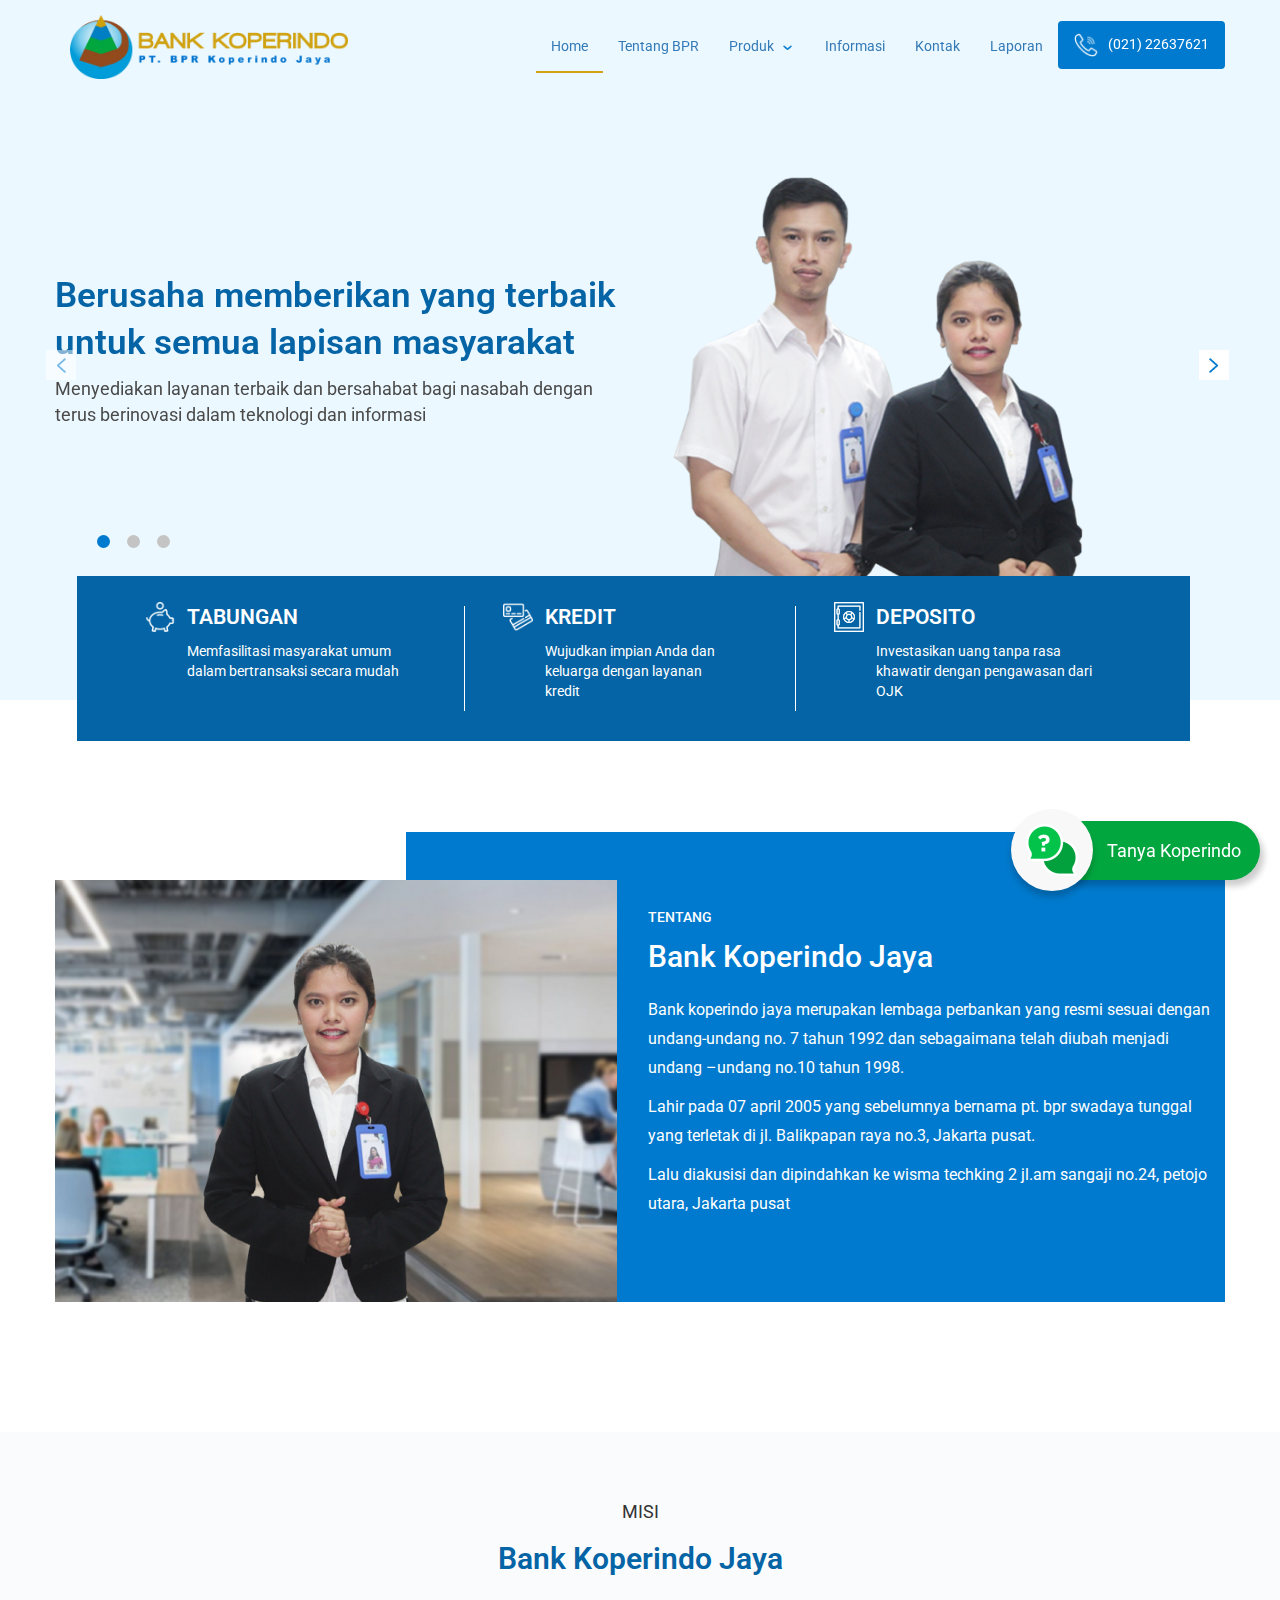
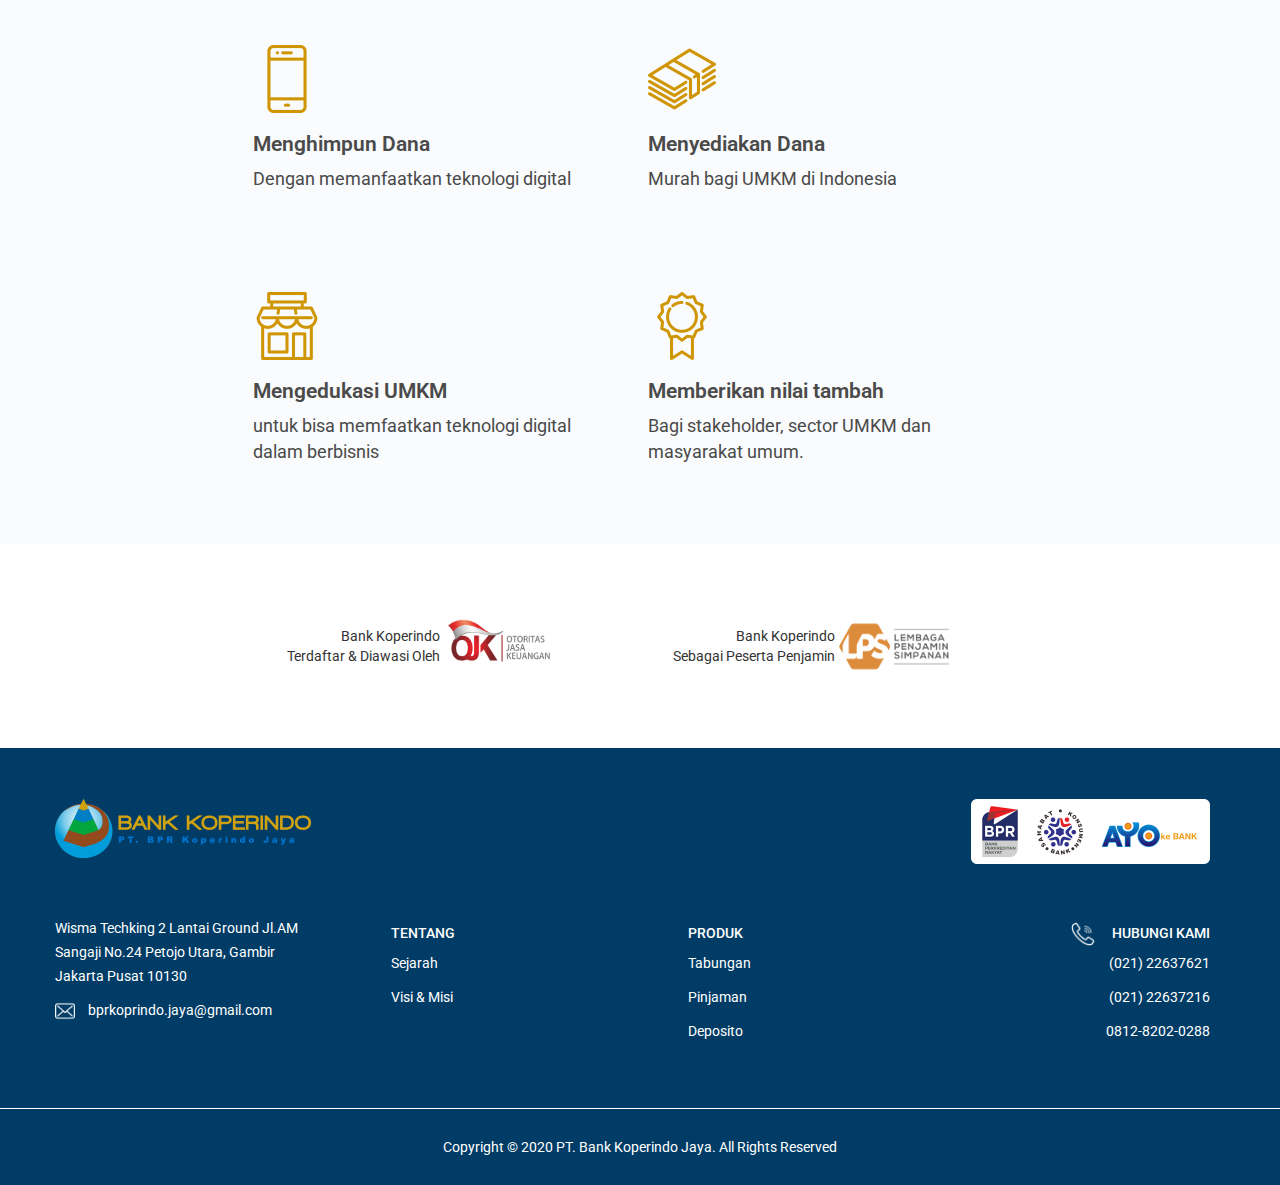
<file: index.html>
<!doctype html>
<html lang="en">
  <head>
    <meta charset="utf-8">
    <meta http-equiv="X-UA-Compatible" content="IE=edge">
    <meta name="viewport" content="width=device-width, initial-scale=1">
    <!-- The above 3 meta tags *must* come first in the head; any other head content must come *after* these tags -->
    <title>Bank Koperindo</title>

    <!-- Bootstrap -->
		<link rel="stylesheet" href="assets/css/bootstrap.min.css">
		<link rel="stylesheet" href="assets/css/bootstrap-responsive.min.css">
		<link rel="stylesheet" href="assets/css/style.css">
    <link rel="stylesheet" href="assets/css/style-responsive.css">
    
    <!-- Fonts -->
    <link href="https://fonts.googleapis.com/css2?family=Roboto:ital,wght@0,100;0,400;0,500;1,700&display=swap" rel="stylesheet">

    <!-- HTML5 shim and Respond.js for IE8 support of HTML5 elements and media queries -->
    <!-- WARNING: Respond.js doesn't work if you view the page via file:// -->
    <!--[if lt IE 9]>
      <script src="https://oss.maxcdn.com/html5shiv/3.7.3/html5shiv.min.js"></script>
      <script src="https://oss.maxcdn.com/respond/1.4.2/respond.min.js"></script>
    <![endif]-->
  </head>
  <body>
    <!-- Header Menu-->
    <nav class="navbar navbar-transparent navbar-fixed-top">
      <div class="container">
        <!-- Brand and toggle get grouped for better mobile display -->
        <div class="navbar-header">
          <button type="button" class="navbar-toggle collapsed" data-toggle="collapse" data-target="#bs-example-navbar-collapse-1" aria-expanded="false">
            <span class="sr-only">Toggle navigation</span>
            <span class="icon-bar"></span>
            <span class="icon-bar"></span>
            <span class="icon-bar"></span>
          </button>
          <a class="navbar-brand" href="#"><img src="assets/img/homepage/LogoBPRHeader.png" class="img-responsive"/></a>
        </div>
    
        <!-- Collect the nav links, forms, and other content for toggling -->
        <div class="collapse navbar-collapse" id="bs-example-navbar-collapse-1">
          <ul class="nav navbar-nav navbar-right">
            <li class="active"><a href="index.html">Home <span class="sr-only">(current)</span></a></li>
            <li><a href="about.html">Tentang BPR</a></li>
            <li class="dropdown">
              <a href="product.html" class="dropdown-toggle" data-toggle="dropdown" role="button" aria-haspopup="true" aria-expanded="false">Produk <span class="bpr-icon icon-chevron-down"></span></a>
              <ul class="dropdown-menu">
                <li><a href="tabungan.html">Tabungan</a></li>
                <li><a href="deposito.html">Deposito</a></li>
                <li><a href="credit.html">Kredit</a></li>
              </ul>
            </li>
            <li><a href="information.html">Informasi</a></li>
            <li><a href="contact.html">Kontak</a></li>
            <li><a href="report.html">Laporan</a></li>
            <li><a href="tel:+622122637621" class="tel-button"><i class="bpr-icon ic-tel"></i>(021) 22637621</a></li>
          </ul>
        </div><!-- /.navbar-collapse -->
      </div><!-- /.container -->
    </nav>
    <!-- End Header Menu-->
    <div class="content-area">
      <div class="content-banner">
        <div id="carousel-example-generic" class="carousel slide" data-ride="carousel">
          <!-- Indicators -->
          <ol class="carousel-indicators">
            <li data-target="#carousel-example-generic" data-slide-to="0" class="active"></li>
            <li data-target="#carousel-example-generic" data-slide-to="1"></li>
            <li data-target="#carousel-example-generic" data-slide-to="2"></li>
          </ol>
        
          <!-- Wrapper for slides -->
          <div class="carousel-inner" role="listbox">
            <div class="item active">
              <div class="container">
                <div class="row row-no-gutter">
                  <div class="col-md-6">
                    <div class="text-area">
                      <div class="content-banner-text">
                        <h2>Berusaha memberikan yang terbaik  untuk semua lapisan masyarakat</h2>
                        <p>Menyediakan layanan terbaik dan bersahabat bagi nasabah dengan terus berinovasi dalam teknologi dan informasi</p>
                      </div>
                    </div>
                  </div>
                  <div class="col-md-6">
                    <img src="assets/img/homepage/peoplebanner.png" class="img-responsive"/>
                  </div>
                </div>
              </div>
            </div>
            <div class="item">
              <div class="container">
                <div class="row row-no-gutter">
                  <div class="col-md-6">
                    <div class="text-area">
                      <div class="content-banner-text">
                        <h2>Berusaha memberikan yang terbaik  untuk semua lapisan masyarakat</h2>
                        <p>Menyediakan layanan terbaik dan bersahabat bagi nasabah dengan terus berinovasi dalam teknologi dan informasi</p>
                      </div>
                    </div>
                  </div>
                  <div class="col-md-6">
                    <img src="assets/img/homepage/peoplebanner.png" class="img-responsive"/>
                  </div>
                </div>
              </div>
            </div>
            <div class="item">
              <div class="container">
                <div class="row row-no-gutter">
                  <div class="col-md-6">
                    <div class="text-area">
                      <div class="content-banner-text">
                        <h2>Berusaha memberikan yang terbaik  untuk semua lapisan masyarakat</h2>
                        <p>Menyediakan layanan terbaik dan bersahabat bagi nasabah dengan terus berinovasi dalam teknologi dan informasi</p>
                      </div>
                    </div>
                  </div>
                  <div class="col-md-6">
                    <img src="assets/img/homepage/peoplebanner.png" class="img-responsive"/>
                  </div>
                </div>
              </div>
            </div>
          </div>
        
          <!-- Controls -->
          <a class="left carousel-control" href="#carousel-example-generic" role="button" data-slide="prev">
            <span class="bpr-icon icon-chevron-left" aria-hidden="true"></span>
            <span class="sr-only">Previous</span>
          </a>
          <a class="right" href="#carousel-example-generic" role="button" data-slide="next">
            <span class="bpr-icon icon-chevron-right" aria-hidden="true"></span>
            <span class="sr-only">Next</span>
          </a>
        </div>
        <div class="content-banner-block">
          <div class="content-banner-block-blue">
            <ul class="listings-content">
              <li>
                <i class="bpr-icon icon-celeng"></i>
                <div class="content-blue">
                  <h5>TABUNGAN</h5>
                  <p>Memfasilitasi masyarakat umum dalam bertransaksi secara mudah</p>
                </div>
              </li>
              <li>
                <i class="bpr-icon icon-credit"></i>
                <div class="content-blue">
                  <h5>KREDIT</h5>
                  <p>Wujudkan impian Anda dan keluarga dengan layanan kredit</p>
                </div>
              </li>
              <li>
                <i class="bpr-icon icon-deposite"></i>
                <div class="content-blue">
                  <h5>DEPOSITO</h5>
                  <p>Investasikan uang tanpa rasa khawatir dengan pengawasan dari OJK </p>
                </div>
              </li>
            </ul>
          </div>
        </div>
      </div>
      <div class="section-about">
        <div class="container">
          <div class="bg-blue"></div>
          <div class="row">
            <div class="col-md-6 col-xs-12">
              <div class="image-about-home">
                <img src="assets/img/homepage/Tentang BPR.png" class="img-responsive"/>
              </div>
            </div>
            <div class="col-md-6 col-xs-12">
              <div class="text-about-home">
                <h5>TENTANG</h5>
                <h2>Bank Koperindo Jaya</h2>
                <p>Bank koperindo jaya merupakan lembaga perbankan yang resmi sesuai dengan undang-undang no. 7 tahun 1992 dan sebagaimana telah diubah menjadi undang –undang no.10 tahun 1998.</p> 
                <p>Lahir pada 07 april 2005 yang sebelumnya bernama pt. bpr swadaya tunggal yang terletak di jl. Balikpapan raya no.3, Jakarta pusat.</p> 
                <p>Lalu diakusisi dan dipindahkan ke wisma techking 2 jl.am sangaji no.24, petojo utara, Jakarta pusat</p>
                </p>
              </div>
            </div>
          </div>
        </div>
      </div>
      <div class="section-mission">
        <div class="container">
          <div class="section-mission-title text-center">
            <h4>MISI</h4>
            <h2>Bank Koperindo Jaya</h2>
          </div>
          <div class="mission-listing">
            <div class="row">
              <div class="col-md-offset-2 col-md-4">
                <div class="mission-listing-text">
                  <img src="assets/img/homepage/Himpun Dana.png" class="img-responsive"/>
                  <div class="mission-text">
                    <h3>Menghimpun Dana</h3> 
                    <p>Dengan memanfaatkan teknologi digital</p>
                  </div>
                </div>
              </div>
              <div class="col-md-4">
                <div class="mission-listing-text">
                  <img src="assets/img/homepage/Sedia Dana.png" class="img-responsive"/>
                  <div class="mission-text">
                    <h3>Menyediakan Dana</h3> 
                    <p>Murah bagi UMKM di Indonesia</p>
                  </div>
                </div>
              </div>
            </div>
            <div class="row">
              <div class="col-md-offset-2 col-md-4">
                <div class="mission-listing-text">
                  <img src="assets/img/homepage/Edukasi UMKM.png" class="img-responsive"/>
                  <div class="mission-text">
                    <h3>Mengedukasi UMKM</h3> 
                    <p>untuk bisa memfaatkan teknologi digital dalam berbisnis</p>
                  </div>
                </div>
              </div>
              <div class="col-md-4">
                <div class="mission-listing-text">
                  <img src="assets/img/homepage/Nilai Tambah.png" class="img-responsive"/>
                  <div class="mission-text">
                    <h3>Memberikan nilai tambah</h3> 
                    <p>Bagi stakeholder, sector UMKM dan masyarakat umum.</p>
                  </div>
                </div>
              </div>
            </div>
          </div>
        </div>
      </div>
      <div class="section-otorise">
        <div class="container">
          <div class="row">
            <div class="col-md-offset-2 col-md-4">
              <div class="row row-no-gutters">
                <div class="col-md-6 col-xs-6">
                  <p class="text-otorise text-right">Bank Koperindo<br/>
                    Terdaftar & Diawasi Oleh</p>
                </div>
                <div class="col-md-6 col-xs-6">
                  <div class="logo-otorise">
                    <img src="assets/img/homepage/logoOJK.png" class="img-responsive"/>
                  </div>
                </div>
              </div>
            </div>
            <div class="col-md-4">
              <div class="row row-no-gutters">
                <div class="col-md-6 col-xs-6">
                  <p class="text-otorise text-right">Bank Koperindo<br/>
                    Sebagai Peserta Penjamin</p>
                </div>
                <div class="col-md-6 col-xs-6">
                  <div class="logo-otorise">
                    <img src="assets/img/homepage/logoLPS.png" class="img-responsive"/>
                  </div>
                </div>
              </div>
            </div>
          </div>
        </div>
      </div>
    </div>
    <!-- Footer Area -->
    <footer class="footer-area">
      <div class="container">
        <div class="footer-area-top">
          <div class="row">
            <div class="col-md-6 col-xs-6">
              <div class="logo-comp">
                <img src="assets/img/homepage/LogoBPRFooter.png" class="img-responsive"/>
              </div>
            </div>
            <div class="col-md-6 col-xs-6">
              <div class="logo-sponsor">
                <img src="assets/img/homepage/LogoFooter.png" class="img-responsive float-right"/>
              </div>
            </div>
          </div>
        </div>
        <div class="footer-widget">
          <div class="row">
            <div class="col-md-3">
              <ul class="address-widget">
                <li> <p>Wisma Techking 2 Lantai Ground
                  Jl.AM Sangaji No.24 Petojo Utara, Gambir
                  Jakarta Pusat 10130</p></li>
                <li><a href="mailto:bprkoprindo.jaya@gmail.com"><i class="bpr-icon ic-mail"></i> bprkoprindo.jaya@gmail.com</a></li>
              </ul>
            </div>
            <div class="col-md-3 col-xs-6">
              <ul class="about-widget">
                <li><h6>TENTANG</h6></li>
                <li><a href="history.html">Sejarah</a></li>
                <li><a href="vision.html">Visi & Misi</a></li>
              </ul>
            </div>
            <div class="col-md-3 col-xs-6">
              <ul class="product-widget">
                <li><h6>PRODUK</h6></li>
                <li><a href="#">Tabungan</a></li>
                <li><a href="#">Pinjaman</a></li>
                <li><a href="#">Deposito</a></li>
              </ul>
            </div>
            <div class="col-md-3">
              <ul class="contact-widget">
                <li><i class="bpr-icon ic-phone"></i><h6>HUBUNGI KAMI</h6></li>
                <li><a href="tel:+622122637621">(021) 22637621</a></li>
                <li><a href="tel:+622122637216">(021) 22637216</a></li>
                <li><a href="tel:+6281282020288">0812-8202-0288</a></li>
              </ul>
            </div>
          </div>
        </div>
      </div>
      <div class="copyright text-center">
        <p>Copyright © 2020 PT. Bank Koperindo Jaya. All Rights Reserved</p>
      </div>
    </footer>
    <!-- End Footer Area -->

    <!-- Floating Widget -->
    <div class="floating-widget">
      <a href="#">
        <div class="circle-logo">
          <img src="assets/img/homepage/Tanya BPR.png" class="img-responsive"/>
        </div>
        <div class="button-chat">
          <p>Tanya Koperindo</p>
        </div>
      </a>
    </div>
    <!-- EndFloating Widget -->

    <!-- jQuery (necessary for Bootstrap's JavaScript plugins) -->
    <script src="https://code.jquery.com/jquery-1.12.4.min.js" integrity="sha384-nvAa0+6Qg9clwYCGGPpDQLVpLNn0fRaROjHqs13t4Ggj3Ez50XnGQqc/r8MhnRDZ" crossorigin="anonymous"></script>
    <!-- Include all compiled plugins (below), or include individual files as needed -->
    <script src="assets/js/bootstrap.min.js"></script>
    <script>
      $(function () {
        $(document).scroll(function () {
          var $nav = $(".navbar-fixed-top");
          $nav.toggleClass('scrolled', $(this).scrollTop() > $nav.height());
        });
      });
    </script>
  </body>
</html>
</file>
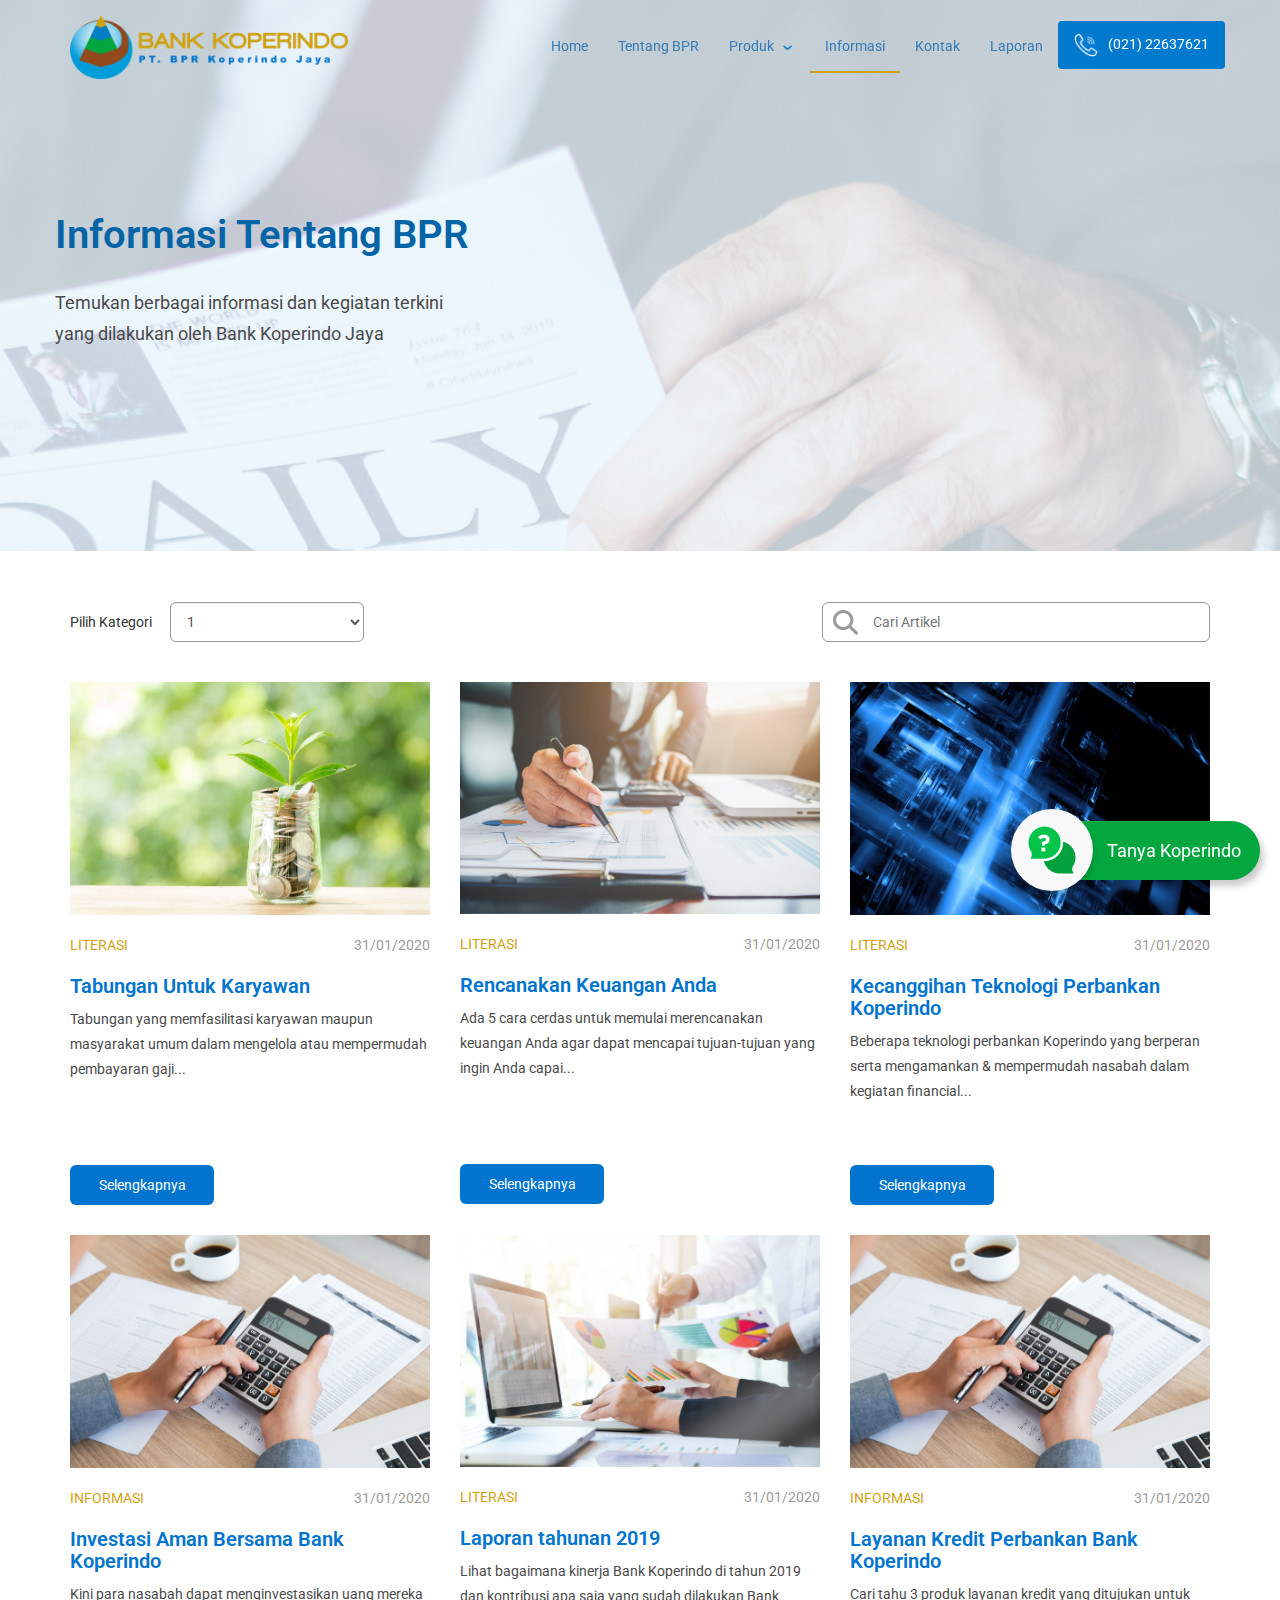
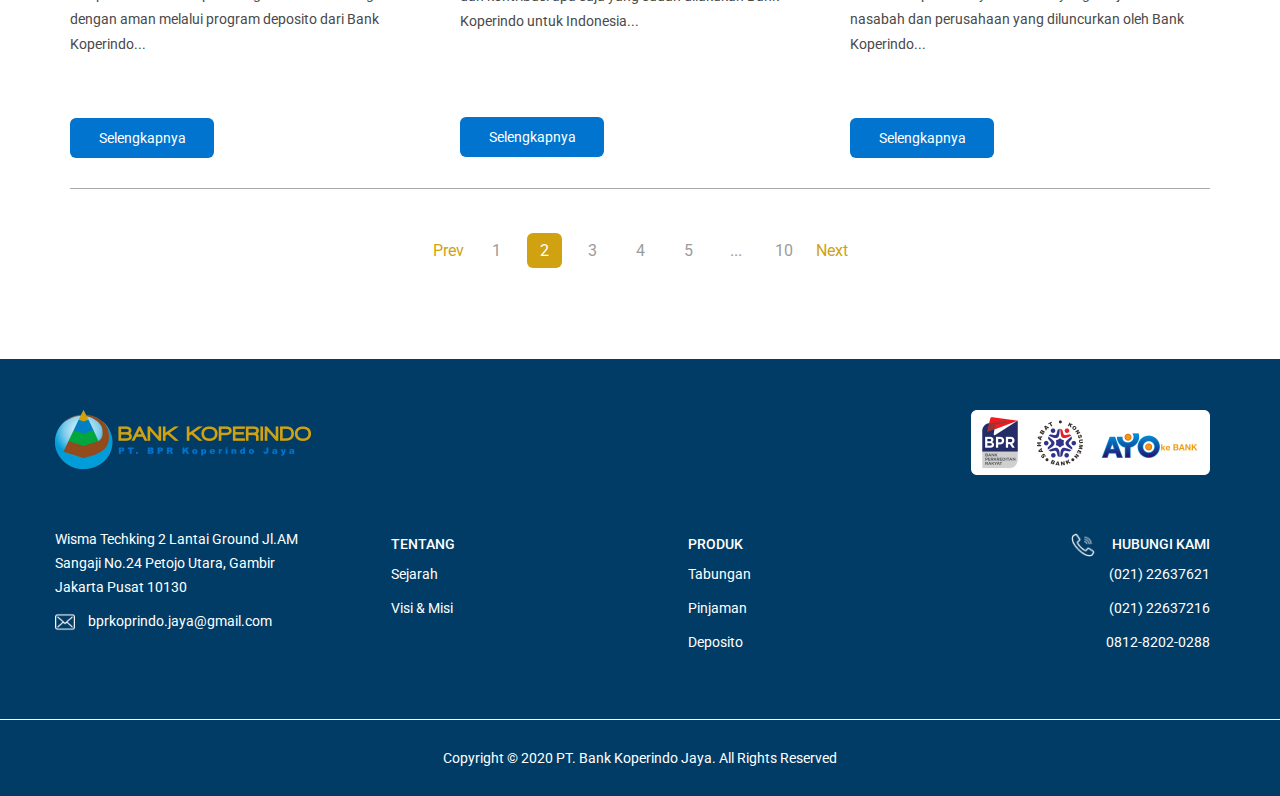
<file: information.html>
<!doctype html>
<html lang="en">
  <head>
    <meta charset="utf-8">
    <meta http-equiv="X-UA-Compatible" content="IE=edge">
    <meta name="viewport" content="width=device-width, initial-scale=1">
    <!-- The above 3 meta tags *must* come first in the head; any other head content must come *after* these tags -->
    <title>Bank Koperindo</title>

    <!-- Bootstrap -->
		<link rel="stylesheet" href="assets/css/bootstrap.min.css">
		<link rel="stylesheet" href="assets/css/bootstrap-responsive.min.css">
		<link rel="stylesheet" href="assets/css/style.css">
    <link rel="stylesheet" href="assets/css/style-responsive.css">
    
    <!-- Fonts -->
    <link href="https://fonts.googleapis.com/css2?family=Roboto:ital,wght@0,100;0,400;0,500;1,700&display=swap" rel="stylesheet">

    <!-- HTML5 shim and Respond.js for IE8 support of HTML5 elements and media queries -->
    <!-- WARNING: Respond.js doesn't work if you view the page via file:// -->
    <!--[if lt IE 9]>
      <script src="https://oss.maxcdn.com/html5shiv/3.7.3/html5shiv.min.js"></script>
      <script src="https://oss.maxcdn.com/respond/1.4.2/respond.min.js"></script>
    <![endif]-->
  </head>
  <body>
    <!-- Header Menu-->
    <nav class="navbar navbar-transparent navbar-fixed-top">
      <div class="container">
        <!-- Brand and toggle get grouped for better mobile display -->
        <div class="navbar-header">
          <button type="button" class="navbar-toggle collapsed" data-toggle="collapse" data-target="#bs-example-navbar-collapse-1" aria-expanded="false">
            <span class="sr-only">Toggle navigation</span>
            <span class="icon-bar"></span>
            <span class="icon-bar"></span>
            <span class="icon-bar"></span>
          </button>
          <a class="navbar-brand" href="#"><img src="assets/img/homepage/LogoBPRHeader.png" class="img-responsive"/></a>
        </div>
    
        <!-- Collect the nav links, forms, and other content for toggling -->
        <div class="collapse navbar-collapse" id="bs-example-navbar-collapse-1">
          <ul class="nav navbar-nav navbar-right">
            <li><a href="index.html">Home <span class="sr-only">(current)</span></a></li>
            <li><a href="about.html">Tentang BPR</a></li>
            <li class="dropdown">
              <a href="product.html" class="dropdown-toggle" data-toggle="dropdown" role="button" aria-haspopup="true" aria-expanded="false">Produk <span class="bpr-icon icon-chevron-down"></span></a>
              <ul class="dropdown-menu">
                <li><a href="tabungan.html">Tabungan</a></li>
                <li><a href="deposito.html">Deposito</a></li>
                <li><a href="credit.html">Kredit</a></li>
              </ul>
            </li>
            <li class="active"><a href="information.html">Informasi</a></li>
            <li><a href="contact.html">Kontak</a></li>
            <li><a href="report.html">Laporan</a></li>
            <li><a href="tel:+622122637621" class="tel-button"><i class="bpr-icon ic-tel"></i>(021) 22637621</a></li>
          </ul>
        </div><!-- /.navbar-collapse -->
      </div><!-- /.container -->
    </nav>
    <!-- End Header Menu-->
    <div class="content-area info-area">
      <div class="info-banner">
        <div class="container">
          <div class="row">
            <div class="col-md-6">
              <div class="about-banner-text">
                <h2>Informasi Tentang BPR</h2>
                <p>Temukan berbagai informasi dan kegiatan terkini<br>
                  yang dilakukan oleh Bank Koperindo Jaya</p>
              </div>
            </div>
          </div>
        </div>
      </div>
      <div class="info-content">
        <div class="info-content-header">
          <div class="container">
            <div class="row">
              <div class="col-md-6 col-xs-12">
                <div class="category text-left">
                  <span>Pilih Kategori</span>
                  <select class="form-control">
                    <option>1</option>
                    <option>2</option>
                    <option>3</option>
                    <option>4</option>
                    <option>5</option>
                  </select>
                </div>
              </div>
              <div class="col-md-6 col-xs-12">
                <div class="search text-right">
                  <form class="search-form" action="">
                    <button type="submit"><img src="assets/img/infoBPR/magnifier.png" class="img-responsive"/></button>
                    <input type="text" placeholder="Cari Artikel" name="search">
                  </form>
                </div>
              </div>
            </div>
          </div>
        </div>

        <div class="content-article">
          <div class="container">
            <div class="article-listings">
              <div class="row mb-30">
                <div class="col-md-4 col-xs-12">
                  <div class="article-item">
                    <div class="image-post">
                      <img src="assets/img/infoBPR/Info 1.png" class="img-responsive"/>
                    </div>
                    <div class="index-post">
                      <div class="header-title">
                        <span class="post-category">LITERASI</span>
                        <span class="post-date">31/01/2020</span>
                      </div>
                      <h3 class="post-title">Tabungan Untuk Karyawan</h3>
                      <p class="post-resume">Tabungan yang memfasilitasi karyawan maupun
                        masyarakat umum dalam mengelola atau mempermudah
                        pembayaran gaji...</p>
                    </div>
                    <div class="read-more">
                      <a href="#" target="_blank">Selengkapnya</a>
                    </div>
                  </div>
                </div>
                <div class="col-md-4 col-xs-12">
                  <div class="article-item">
                    <div class="image-post">
                      <img src="assets/img/infoBPR/Info 2.png" class="img-responsive"/>
                    </div>
                    <div class="index-post">
                      <div class="header-title">
                        <span class="post-category">LITERASI</span>
                        <span class="post-date">31/01/2020</span>
                      </div>
                      <h3 class="post-title">Rencanakan Keuangan Anda</h3>
                      <p class="post-resume">Ada 5 cara cerdas untuk memulai merencanakan
                        keuangan Anda agar dapat mencapai tujuan-tujuan
                        yang ingin Anda capai...</p>
                    </div>
                    <div class="read-more">
                      <a href="#" target="_blank">Selengkapnya</a>
                    </div>
                  </div>
                </div>
                <div class="col-md-4 col-xs-12">
                  <div class="article-item">
                    <div class="image-post">
                      <img src="assets/img/infoBPR/Info 3.png" class="img-responsive"/>
                    </div>
                    <div class="index-post">
                      <div class="header-title">
                        <span class="post-category">LITERASI</span>
                        <span class="post-date">31/01/2020</span>
                      </div>
                      <h3 class="post-title">Kecanggihan Teknologi Perbankan Koperindo</h3>
                      <p class="post-resume">Beberapa teknologi perbankan Koperindo yang
                        berperan serta mengamankan & mempermudah
                        nasabah dalam kegiatan financial... </p>
                    </div>
                    <div class="read-more">
                      <a href="#" target="_blank">Selengkapnya</a>
                    </div>
                  </div>
                </div>
              </div>
              <div class="row mb-30">
                <div class="col-md-4 col-xs-12">
                  <div class="article-item">
                    <div class="image-post">
                      <img src="assets/img/infoBPR/Info 5.png" class="img-responsive"/>
                    </div>
                    <div class="index-post">
                      <div class="header-title">
                        <span class="post-category">INFORMASI</span>
                        <span class="post-date">31/01/2020</span>
                      </div>
                      <h3 class="post-title">Investasi Aman Bersama Bank Koperindo</h3>
                      <p class="post-resume">Kini para nasabah dapat menginvestasikan uang
                        mereka dengan aman melalui program deposito
                        dari Bank Koperindo...</p>
                    </div>
                    <div class="read-more">
                      <a href="#" target="_blank">Selengkapnya</a>
                    </div>
                  </div>
                </div>
                <div class="col-md-4 col-xs-12">
                  <div class="article-item">
                    <div class="image-post">
                      <img src="assets/img/infoBPR/Info 4.png" class="img-responsive"/>
                    </div>
                    <div class="index-post">
                      <div class="header-title">
                        <span class="post-category">LITERASI</span>
                        <span class="post-date">31/01/2020</span>
                      </div>
                      <h3 class="post-title">Laporan tahunan 2019</h3>
                      <p class="post-resume">Lihat bagaimana kinerja Bank Koperindo di
                        tahun 2019 dan kontribusi apa saja yang sudah
                        dilakukan Bank Koperindo untuk Indonesia... </p>
                    </div>
                    <div class="read-more">
                      <a href="#" target="_blank">Selengkapnya</a>
                    </div>
                  </div>
                </div>
                <div class="col-md-4 col-xs-12">
                  <div class="article-item">
                    <div class="image-post">
                      <img src="assets/img/infoBPR/Info 5.png" class="img-responsive"/>
                    </div>
                    <div class="index-post">
                      <div class="header-title">
                        <span class="post-category">INFORMASI</span>
                        <span class="post-date">31/01/2020</span>
                      </div>
                      <h3 class="post-title">Layanan Kredit Perbankan Bank Koperindo</h3>
                      <p class="post-resume">Cari tahu 3 produk layanan kredit yang ditujukan
                        untuk nasabah dan perusahaan yang diluncurkan
                        oleh Bank Koperindo... </p>
                    </div>
                    <div class="read-more">
                      <a href="#" target="_blank">Selengkapnya</a>
                    </div>
                  </div>
                </div>
              </div>
            </div>
            <!-- Pagination -->
            <div class="nav-pagination">
              <ul class="pagination-number">
                <li><a href="#">Prev</a></li>
                <li><a href="#">1</a></li>
                <li class="current"><a href="#">2</a></li>
                <li><a href="#">3</a></li>
                <li><a href="#">4</a></li>
                <li><a href="#">5</a></li>
                <li><a href="#">...</a></li>
                <li><a href="#">10</a></li>
                <li><a href="#">Next</a></li>
              </ul>
            </div>
          </div>
        </div>
      </div>
    </div>
    <!-- Footer Area -->
    <footer class="footer-area">
      <div class="container">
        <div class="footer-area-top">
          <div class="row">
            <div class="col-md-6 col-xs-6">
              <div class="logo-comp">
                <img src="assets/img/homepage/LogoBPRFooter.png" class="img-responsive"/>
              </div>
            </div>
            <div class="col-md-6 col-xs-6">
              <div class="logo-sponsor">
                <img src="assets/img/homepage/LogoFooter.png" class="img-responsive float-right"/>
              </div>
            </div>
          </div>
        </div>
        <div class="footer-widget">
          <div class="row">
            <div class="col-md-3">
              <ul class="address-widget">
                <li> <p>Wisma Techking 2 Lantai Ground
                  Jl.AM Sangaji No.24 Petojo Utara, Gambir
                  Jakarta Pusat 10130</p></li>
                <li><a href="mailto:bprkoprindo.jaya@gmail.com"><i class="bpr-icon ic-mail"></i> bprkoprindo.jaya@gmail.com</a></li>
              </ul>
            </div>
            <div class="col-md-3 col-xs-6">
              <ul class="about-widget">
                <li><h6>TENTANG</h6></li>
                <li><a href="history.html">Sejarah</a></li>
                <li><a href="vision.html">Visi & Misi</a></li>
              </ul>
            </div>
            <div class="col-md-3 col-xs-6">
              <ul class="product-widget">
                <li><h6>PRODUK</h6></li>
                <li><a href="#">Tabungan</a></li>
                <li><a href="#">Pinjaman</a></li>
                <li><a href="#">Deposito</a></li>
              </ul>
            </div>
            <div class="col-md-3">
              <ul class="contact-widget">
                <li><i class="bpr-icon ic-phone"></i><h6>HUBUNGI KAMI</h6></li>
                <li><a href="tel:+622122637621">(021) 22637621</a></li>
                <li><a href="tel:+622122637216">(021) 22637216</a></li>
                <li><a href="tel:+6281282020288">0812-8202-0288</a></li>
              </ul>
            </div>
          </div>
        </div>
      </div>
      <div class="copyright text-center">
        <p>Copyright © 2020 PT. Bank Koperindo Jaya. All Rights Reserved</p>
      </div>
    </footer>
    <!-- End Footer Area -->

    <!-- Floating Widget -->
    <div class="floating-widget">
      <a href="#">
        <div class="circle-logo">
          <img src="assets/img/homepage/Tanya BPR.png" class="img-responsive"/>
        </div>
        <div class="button-chat">
          <p>Tanya Koperindo</p>
        </div>
      </a>
    </div>
    <!-- EndFloating Widget -->

    <!-- jQuery (necessary for Bootstrap's JavaScript plugins) -->
    <script src="https://code.jquery.com/jquery-1.12.4.min.js" integrity="sha384-nvAa0+6Qg9clwYCGGPpDQLVpLNn0fRaROjHqs13t4Ggj3Ez50XnGQqc/r8MhnRDZ" crossorigin="anonymous"></script>
    <!-- Include all compiled plugins (below), or include individual files as needed -->
    <script src="assets/js/bootstrap.min.js"></script>
    <script>
      $(function () {
        $(document).scroll(function () {
          var $nav = $(".navbar-fixed-top");
          $nav.toggleClass('scrolled', $(this).scrollTop() > $nav.height());
        });
      });
    </script>
  </body>
</html>
</file>
<file: assets/css/style.css>
*{
    font-family: 'Roboto', sans-serif;
}
/* Header Style */
nav.navbar.navbar-transparent{
    position: fixed;
    z-index: 9999;
    width: 100%;
    margin: 0px;
}
nav.navbar.navbar-transparent.navbar-fixed-top.scrolled {
    background-color: rgb(255 255 255);
    transition: background-color 200ms linear;
    box-shadow: 2px 2px 4px rgba(0, 0, 0, 0.25);
}
nav.navbar.navbar-transparent .navbar-header .navbar-brand{
    height: 100%;
    width: 308px;
}
nav.navbar.navbar-transparent .navbar-nav{
    padding: 21px 0px;
}
nav.navbar.navbar-transparent .navbar-nav li.active a,
.nav .open>a{
    border-bottom: 2px solid #D0A212;
}
.nav .open>a{
    background-color: transparent;
}
nav.navbar.navbar-transparent .navbar-nav li a:hover{
    background-color: transparent;
    border-bottom: 2px solid #D0A212;
}
nav.navbar.navbar-transparent .navbar-nav li a.tel-button{
    background: #007ACE;
    border-radius: 4px;
    border-bottom: none;
    color: #ffffff;
    padding: 12px 16px;
    position: relative;
}
nav.navbar.navbar-transparent .navbar-nav li a.tel-button .bpr-icon.ic-tel{
    background-image: url('../img/homepage/Telepon.png');
    width: 24px;
    height: 24px;
    display: inline-block;
    background-repeat: no-repeat;
    background-size: contain;
    vertical-align: middle;
    margin-right: 10px;
}
nav.navbar.navbar-transparent .navbar-nav li a.tel-button:hover{
    background: #40a9f1;
}
nav.navbar.navbar-transparent .navbar-nav li a.dropdown-toggle {
    position: relative;
}
nav.navbar.navbar-transparent .navbar-nav li a.dropdown-toggle .bpr-icon.icon-chevron-down{
    background-image: url('../img/homepage/Dropdown.png');
    width: 12px;
    height: 5px;
    display: inline-block;
    background-repeat: no-repeat;
    background-size: contain;
    vertical-align: middle;
    margin-left: 6px;
}
.navbar-nav>li>.dropdown-menu{
    left: -28%;
    top: 65px;
    border: none;
    box-shadow: 2px 2px 4px rgba(0, 0, 0, 0.25);
    border-radius: 4px;
}
.navbar-nav>li>.dropdown-menu::before{
    content: '';
    display: inline-block;
    width: 0;
    height: 0;
    margin-left: 2px;
    vertical-align: middle;
    border-bottom: 11px dashed;
    border-right: 9px solid transparent;
    border-left: 9px solid transparent;
    color: #ffffff;
    position: absolute;
    top: -11px;
    left: 42%;
}
nav.navbar.navbar-transparent .navbar-nav .dropdown-menu li a{
    color: #007ACE;
    font-size: 16px;
    padding: 9px 20px;
    text-align: center;
}
nav.navbar.navbar-transparent .navbar-nav .dropdown-menu li a:hover,
nav.navbar.navbar-transparent .navbar-nav .dropdown-menu li.active a{
    color: #ffffff;
    background-color: #d0a212;
    border-bottom: 0px;
}
/* Footer Style Area */
footer{
    background: #003C66;
}
footer .footer-area-top{
    padding-top: 51px;
    margin-bottom: 52px;
}
footer .footer-area-top .logo-comp{
    width: 256px;
    height: 100%;
}
footer .footer-area-top .logo-sponsor{
    width: 239px;
    height: 100%;
    float: right;
}
footer ul{
    list-style: none;
}
footer ul li a,
footer ul li p,
footer ul li h6,
footer .copyright p{
    color: #ffffff;
    margin-bottom: 0px;
}
footer ul li a:hover{
    text-decoration: none;
    color: #60aff5;
}
footer .copyright{
    border-top: 1px solid #FFFFFF;
    padding: 28px 0px;
}
footer .footer-widget{
    padding-bottom: 45px;
}
footer .footer-widget li{
    line-height: 24px;
    margin-bottom: 10px;
}
footer .footer-widget li h6{
    font-size: 14px;
}
footer .footer-widget ul.address-widget{
    padding-left: 0px;
}
footer .footer-widget ul.address-widget .bpr-icon.ic-mail{
    background-image: url('../img/homepage/Email.png');
    width: 20px;
    height: 20px;
    display: inline-block;
    background-repeat: no-repeat;
    background-size: contain;
    vertical-align: middle;
    margin-right: 10px;
}
footer .footer-widget ul.contact-widget{
    float: right;
}
footer .footer-widget ul.contact-widget li{
    position: relative;
    text-align: right;
}
footer .footer-widget ul.contact-widget li .bpr-icon.ic-phone{
    background-image: url('../img/homepage/Telepon.png');
    width: 24px;
    height: 24px;
    display: inline-block;
    background-repeat: no-repeat;
    background-size: contain;
    vertical-align: middle;
    margin-right: 10px;
    position: absolute;
    left: -35px;
    top: -4px;
}
/* End Footer Style Area */

/* Floating Widget Area*/
.floating-widget{
    position: fixed;
    bottom: 20px;
    right: 20px;
}
.floating-widget a{
    color: #ffffff;
}
.floating-widget a:hover{
    text-decoration: none;
}
.floating-widget p{
    margin-bottom: 0px;
    font-size: 18px;
    line-height: 21px;
}
.floating-widget .circle-logo{
    background: #F8F8F8;
    box-shadow: 0px 6px 6px rgba(0, 0, 0, 0.2);
    border-radius: 50%;
    height: 82px;
    width: 82px;
    position: absolute;
    left: -36px;
    top: -12px;
    padding: 15px;
}
.floating-widget .circle-logo img{
    width: 52px;
    height: 52px;
    display: inline-block;
}
.floating-widget .button-chat{
    background: #02A63F;
    box-shadow: 4px 6px 6px rgba(0, 0, 0, 0.2);
    border-radius: 30px;
    padding: 19px 19px 19px 60px;
}
/* End Floating Widget Area */

/* HOME PAGE */
.content-area .content-banner{
    position: relative;
}
.content-area .content-banner .carousel.slide{
    min-height: 700px;
    background-color: #ECF8FF;
    padding-top: 90px;
}
.content-area .content-banner .carousel.slide .text-area{
    height: 520px;
    display: table-cell;
    vertical-align: middle;
}
.content-area .content-banner .carousel.slide .text-area h2{
    font-size: 35px;
    line-height: 47px;
    color: #0464A6;
    font-weight: 600;
    margin: 0px 0px 10px; 
}
.content-area .content-banner .carousel.slide .text-area p{
    font-weight: 400;
    font-size: 18px;
    line-height: 26px;
    color: #4A4A4A;
    margin-bottom: 0px;
}
.content-area .content-banner .carousel.slide .carousel-indicators{
    left: 37%;
    bottom: 21%;
    margin-bottom: 0px;
    text-align: left;
}
.content-area .content-banner .carousel.slide .carousel-indicators li{
    border: none;
    background-color: #C4C4C4;
    width: 13px;
    height: 13px;
    margin: 0px 7px;
}
.content-area .content-banner .carousel.slide .carousel-indicators li.active{
    background-color: #007ACE;
    border: none;
    width: 13px;
    height: 13px;
}
.content-area .content-banner .carousel.slide .carousel-control.left{
    position: absolute;
    background-image: none;
    height: 100%;
}
.content-area .content-banner .carousel.slide .bpr-icon.icon-chevron-left{
    background-repeat: no-repeat;
    background-size: 9px;
    background-image: url(../img/homepage/ArrowLeft.png);
    width: 30px;
    height: 30px;
    display: inline-block;
    position: absolute;
    top: 50%;
    left: 24%;
    background-color: #ffffff;
    text-align: center;
    background-position: center;
}
.content-area .content-banner .carousel.slide .bpr-icon.icon-chevron-right{
    background-repeat: no-repeat;
    background-size: 9px;
    background-image: url(../img/homepage/ArrowRight.png);
    width: 30px;
    height: 30px;
    display: inline-block;
    position: absolute;
    top: 50%;
    right: 4%;
    background-color: #ffffff;
    text-align: center;
    background-position: center;
}
.content-banner-block{
    position: absolute;
    left: 6%;
    bottom: -41px;
    background-color: #0464A6;
    min-height: 137px;
    width: 87%;
}
.content-banner-block .content-banner-block-blue{
    color: #ffffff;
    padding: 30px 30px;
}
.content-banner-block .content-banner-block-blue ul.listings-content{
    margin: 0px;
    padding-left: 0px;
    list-style: none;
    display: flex;
}
.content-banner-block .content-banner-block-blue ul.listings-content li{
    flex-direction: column;
    border-right: 1px solid #ffffff;
    padding: 0px 60px 0px 80px;
    position: relative;
}
.content-banner-block .content-banner-block-blue ul.listings-content li:last-child{
    border-right: none;
}
.content-banner-block .content-banner-block-blue ul.listings-content li .content-blue h5{
    font-size: 21px;
    font-weight: 600;
    margin-bottom: 12px;
    margin-top: 0px;
}
.content-banner-block .content-banner-block-blue ul.listings-content li .bpr-icon{
    position: absolute;
    background-image: url('../img/homepage/Tabungan.png');
    background-repeat: no-repeat;
    background-size: contain;
    width: 30px;
    height: 30px;
    left: 38px;
    top: -4px;
}
.content-banner-block .content-banner-block-blue ul.listings-content li .bpr-icon.icon-credit{
    background-image: url('../img/homepage/Kredit.png');
}
.content-banner-block .content-banner-block-blue ul.listings-content li .bpr-icon.icon-deposite{
    background-image: url('../img/homepage/Deposito.png');
}
.section-about{
    padding-top: 180px;
    padding-bottom: 130px;
}
.section-about .container{
    position: relative;
}
.section-about .bg-blue{
    display: block;
    width: 70%;
    position: absolute;
    right: 0px;
    background-color: #007ACE;
    height: 470px;
    bottom: 0px;
}
.section-about .text-about-home{
    color: #ffffff;
}
.section-about .text-about-home h5{
    margin: 30px 0px 15px;
}
.section-about .text-about-home h2{   
    margin: 0px 0px 22px;
}
.section-about .text-about-home p{
    font-size: 16px;
    line-height: 29px;
}
.section-mission{
    padding: 70px 0px;
    background-color: #F9FBFC;
}
.section-mission .mission-listing img{
    width: 68px;
}
.section-mission-title{
    margin-bottom: 70px;
}
.section-mission-title h4{
    margin: 0px;
    font-weight: 400;
}
.section-mission-title h2{
    font-weight: 600;
    color: #0464A6;
}
.mission-listing .row{
    margin-bottom: 90px;
}
.mission-listing .row:last-child{
    margin-bottom: 0px;
}
.mission-text h3{
    font-size: 21px;
    font-weight: 600;
    color: #4A4A4A;
}
.mission-text p{
    font-size: 18px;
    font-weight: 400;
    color: #4A4A4A;
}
.section-otorise{
    padding: 75px;
}
.section-otorise .logo-otorise{
    width: 60%;
}
.section-otorise .text-otorise{
    margin-bottom: 0px;
    margin-top: 7px;
    font-size: 14px;
}
/* End HOME PAGE */

/* ABOUT AREA */
.about-area .about-banner{
    min-height: 551px;
    background-image: url('../img/tentangBPR/Tentang\ BPR\ Banner.png');
    background-repeat: no-repeat;
    background-size: cover;
    background-position: center;
    background-attachment: fixed;
}
.about-area .about-banner .about-banner-text{
    height: 551px;
    display: table-cell;
    vertical-align: middle;
}
.about-area .about-banner .about-banner-text h2{
    font-size: 40px;
    font-weight: 600;
    color: #0464A6;
    margin-bottom: 30px;
}
.about-area .about-banner .about-banner-text p{
    font-size: 18px;
    line-height: 31px;
    color: #4A4A4A;
}
.about-area .about-history{
    padding: 140px 0px;
}
.about-area .about-history .history-text h4{
    color: #9B9B9B;
}
.about-area .about-history .history-text h2{
    font-size: 32px;
    font-weight: 600;
    color: #0464A6;
    margin-bottom: 30px;
}
.about-area .about-history .history-text p{
    color: #4A4A4A;
    font-size: 16px;
    line-height: 28px;
}
.about-area .about-vision{
    padding: 71px 0px;
    background-color: #007ACE;
    text-align: center;
    color: #ffffff;
    position: relative;
    z-index: -2;
}
.about-area .about-vision-title h4{
    font-size: 21px;
    font-weight: 400;
}
.about-area .about-vision-title h2{
    font-size: 30px;
    font-weight: 500;
    color: #ffffff;
}
.about-area .about-vision-text{
    position: relative;
    width: 60%;
    margin: 80px auto 0px;
    font-size: 21px;
    font-weight: 300;
    line-height: 32px;
}
.about-area .about-vision-text::after{
    content: '';
    background-image: url('../img/tentangBPR/quotes.png');
    background-repeat: no-repeat;
    display: inline-block;
    height: 80px;
    width: 112px;
    position: absolute;
    top: -30px;
    left: 43%;
    z-index: -1;
}
.about-area .about-history.bg-blue{
    background-color: #F9FBFC;
}
.section-mission.bg-white{
    background-color: #ffffff;
}
/* END ABOUT AREA */

/* CONTACT AREA */
.contact-area .contact-banner{
    min-height: 551px;
    background-image: url('../img/kontakBPR/Banner\ Kontak.png');
    background-repeat: no-repeat;
    background-size: cover;
    background-position: top;
    background-attachment: fixed;
}
.contact-area .contact-banner .about-banner-text{
    height: 551px;
    display: table-cell;
    vertical-align: middle;
}
.contact-area .contact-banner .about-banner-text h2{
    font-size: 40px;
    font-weight: 600;
    color: #0464A6;
    margin-bottom: 30px;
}
.contact-area .contact-banner .about-banner-text p{
    font-size: 18px;
    line-height: 31px;
    color: #4A4A4A;
}
.contact-content{
    padding: 100px 0px;
    position: relative;
}
.contact-content .bg-half-blue{
    width: 50%;
    background-color: #0074CE;
    position: absolute;
    right: 0px;
    top: 0px;
    display: inline-block;
    height: 100%;
}
.contact-content .container .row{
    margin-left: -15px;
}
.contact-content .content-form{
    padding-right: 50px;
}
.contact-content .content-title h3{
    margin: 0px;
    padding: 0px 0px 75px;
    color: #0464A6;
}
.contact-content .content-title h3.white{
    color: #ffffff;
}
.contact-content .content-form-entry .form-group{
    margin-bottom: 25px;
}
.contact-content .content-form-entry label{
    font-size: 16px;
    color: #4A4A4A;
    font-weight: 400;
    margin-bottom: 10px;
}
.contact-content .content-form-entry input.form-control{
    height: 53px;
    border-radius: 6px;
    box-shadow: none;
    border:1px solid #9B9B9B;
}
.contact-content .content-form-entry .form-group textarea{
    height: 111px;
    border-radius: 6px;
    box-shadow: none;
    border:1px solid #9B9B9B;
}
.contact-content .content-form-entry button.btn{
    background: #D0A212;
    border-radius: 6px;
    text-align: center;
    color: #ffffff;
    font-size: 16px;
    padding: 12px;
    width: 23%;
    border: none;
    box-shadow: none;
}
.contact-content .content-form-entry button.btn:hover{
    background-color: #02a63f;
}
.contact-content .content-information{
    padding-left: 50px;
}
.contact-content .content-information .content-information-list ul{
    list-style: none;
    padding-left: 77px;
    margin: 0px;
    color: #ffffff;
}
.contact-content .content-information .content-information-list ul li{
    margin-bottom: 70px;
    position: relative;
}
.contact-content .content-information .content-information-list ul li:last-child{
    margin-bottom: 0px;
}
.contact-content .content-information .content-information-list ul li .bpr-icon{
    position: absolute;
    background-image: url('../img/kontakBPR/Lokasi.png');
    background-repeat: no-repeat;
    background-size: contain;
    width: 40px;
    height: 40px;
    top: 0px;
    left: -80px;
}
.contact-content .content-information .content-information-list ul li .bpr-icon.icon-phone{
    background-image: url('../img/kontakBPR/Telepon.png');
}
.contact-content .content-information .content-information-list ul li .bpr-icon.icon-mail{
    background-image: url('../img/kontakBPR/Email.png');
}
.contact-content .content-information .content-information-list ul li p{
    font-size: 14px;
    width: 60%;
    line-height: 25px;
}
.contact-content .content-information .content-information-list ul li a{
    text-decoration: none;
    color: #ffffff;
}
.contact-content .content-information .content-information-list ul li a:hover{
    text-decoration: none;
}
/* END CONTACT AREA */

/* INFORMATION AREA */
.info-area .info-banner{
    min-height: 551px;
    background-image: url('../img/infoBPR/Informasi\ BPR.png');
    background-repeat: no-repeat;
    background-size: cover;
    background-position: top;
    background-attachment: fixed;
}
.info-area .info-banner .about-banner-text{
    height: 551px;
    display: table-cell;
    vertical-align: middle;
}
.info-area .info-banner .about-banner-text h2{
    font-size: 40px;
    font-weight: 600;
    color: #0464A6;
    margin-bottom: 30px;
}
.info-area .info-banner .about-banner-text p{
    font-size: 18px;
    line-height: 31px;
    color: #4A4A4A;
}
.info-area .info-content{
    padding: 51px 0px;
}
.info-content-header .container .row{
    margin-left: -15px;
}
.info-content-header .category{
    display: flex;
}
.info-content-header .category span{
    width: 18%;
    align-self: center;
}
.info-content-header .category .form-control{
    width: 35%;
    align-self: center;
    background: #FFFFFF;
    border: 1px solid #9B9B9B;
    box-sizing: border-box;
    border-radius: 6px;
    height: 40px;
}
.info-content-header .search .search-form{
    position: relative;
}
.info-content-header .search .search-form button{
    background-color: transparent;
    border: none;
    box-shadow: none;
    position: absolute;
    left: 31%;
    top: 7px;
}
.info-content-header .search .search-form button:focus{
    outline: none;
}
.info-content-header .search .search-form input{
    background: #FFFFFF;
    border: 1px solid #9B9B9B;
    box-sizing: border-box;
    border-radius: 6px;
    height: 40px;
    padding: 0px 15px 0px 50px;
    width: 70%;
}
.nav-pagination{
    border-top: 0.3px solid #A9A9A9;
    padding: 44px 0px 0px;
}
.nav-pagination .pagination-number{
    display: block;
    list-style: none;
    padding-left: 0px;
    margin: 0px;
    text-align: center;
}
.nav-pagination .pagination-number li{
    display: inline-block;
    margin: 0px 5px;
}
.nav-pagination .pagination-number li:first-child a{
    color: #D0A212;
}
.nav-pagination .pagination-number li:last-child a{
    color: #D0A212;
}
.nav-pagination .pagination-number li a{
    display: inline-block;
    width: 35px;
    height: 35px;
    line-height: 35px;
    font-size: 16px;
    color: #9B9B9B;
}
.nav-pagination .pagination-number li.current a{
    background: #D0A212;
    border-radius: 6px;
    color: #ffffff;
    display: inline-block;
    width: 35px;
    height: 35px;
    line-height: 35px;
    font-size: 16px;
}
.nav-pagination .pagination-number li a:hover{
    color:#D0A212;
    text-decoration: none;
}
.content-article{
    padding: 40px 0px;
}
.content-article .container .row{
    margin-left: -15px;
}
.content-article .article-listings .mb-30{
    margin-bottom: 30px;
}
.content-article .article-listings .article-item .image-post{
    margin-bottom: 20px;
}
.content-article .article-listings .article-item .index-post{
    min-height: 230px;
}
.content-article .article-listings .article-item .index-post .header-title{
    display: flex;
}
.content-article .article-listings .article-item .index-post .header-title span{
    width: 50%;
}
.content-article .article-listings .article-item .index-post .header-title span.post-category{
    color:#D0A212;
}
.content-article .article-listings .article-item .index-post .header-title span.post-date{
    text-align: right;
    color: #9B9B9B;
}
.content-article .article-listings .article-item .index-post .post-title{
    color: #0074CE;
    font-weight: 600;
    font-size: 20px;
}
.content-article .article-listings .article-item .index-post .post-resume{
    color: #4A4A4A;
    line-height: 25px;
}
.content-article .article-listings .article-item .read-more a{
    display: inline-block;
    background: #0074CE;
    border-radius: 6px;
    color: #ffffff;
    width: 40%;
    text-align: center;
    padding: 10px 0px;
    text-decoration: none;
}
.content-article .article-listings .article-item .read-more a:hover{
    background-color: #D0A212;
}
/* END INFORMATION AREA */

/* Product Tabungan Page */
.product-tabungan-area .product-tabungan-banner{
    min-height: 551px;
    background-image: url('../img/produk/Tabungan/Banner\ Tabungan.png');
    background-repeat: no-repeat;
    background-size: cover;
    background-position: top;
    background-attachment: fixed;
}
.product-tabungan-area .product-tabungan-banner .about-banner-text{
    height: 551px;
    display: table-cell;
    vertical-align: middle;
}
.product-tabungan-area .product-tabungan-banner .about-banner-text h2{
    font-size: 40px;
    font-weight: 600;
    color: #0464A6;
    margin-bottom: 30px;
}
.product-tabungan-area .product-tabungan-banner .about-banner-text p{
    font-size: 18px;
    line-height: 31px;
    color: #4A4A4A;
}
.tabungan-content{
    padding: 90px 0px;
    background: #F9FBFC;
}
.tabungan-content .tabungan-box{
    padding: 50px;
    background: #FFFFFF;
    border: 0.5px solid #A9A9A9;
    box-sizing: border-box;
    border-radius: 6px;
    width: 80%;
    margin: 0 auto;
}
.tabungan-content .tabungan-box .tabungan-box-title{
    margin-bottom: 40px;
    min-height: 127px;
}
.tabungan-content .tabungan-box .tabungan-box-title h3{
    font-weight: bold;
    font-size: 24px;
    line-height: 37px;
    text-align: center;
    color: #0464A6;
    margin: 0px 0px 30px;
}
.tabungan-content .tabungan-box .tabungan-box-title p{
    color: #9B9B9B;
    font-size: 14px;
    text-align: center;
}
.tabungan-table{
    margin-bottom: 30px;
}
.tabungan-table table tr td{
    border-top: 0px;
    border-bottom: 0.5px solid #A9A9A9;
    padding: 20px 0px;
    color: #4A4A4A;
}
.tabungan-table table tr td:last-child{
    text-align: right;
}
.tabungan-table table tr td .amount{
    font-weight: 600;
}
.tabungan-table table tr:last-child td{
    border: none;
}
.otorise{
    display: flex;
    justify-content: center;
}
.otorise span{
    align-self: center;
    margin-right: 17px;
}
.otorise img{
    width: 32%;
}
/* End Product Tabungan Page */

/* Deposito Page */
.deposito .deposito-banner{
    min-height: 551px;
    background-image: url('../img/produk/Deposito/Banner\ Deposito.png');
    background-repeat: no-repeat;
    background-size: cover;
    background-position: top;
    background-attachment: fixed;
}
.deposito .deposito-banner .about-banner-text{
    height: 551px;
    display: table-cell;
    vertical-align: middle;
}
.deposito .deposito-banner .about-banner-text h2{
    font-size: 40px;
    font-weight: 600;
    color: #0464A6;
    margin-bottom: 30px;
}
.deposito .deposito-banner .about-banner-text p{
    font-size: 18px;
    line-height: 31px;
    color: #4A4A4A;
}
.deposito-content .deposito-content-keunggulan{
    padding: 60px 0px;
}
.deposito-content .deposito-content-keunggulan .deposito-title{
    text-align: center;
    margin-bottom: 60px;
}
.deposito-content .deposito-content-keunggulan .deposito-title h4{
    color: #9B9B9B;
    font-size: 16px;
    font-weight: 400;
}
.deposito-content .deposito-content-keunggulan .deposito-title h2{
    color: #0074CE;
    font-size: 21px;
    font-weight: 600;
}
.keunggulan-content{
    position: relative;
}
.keunggulan-content .bpr-icon{
    background-image: url('../img/produk/Deposito/Perpanjang\ Otomatis.png');
    width: 68px;
    height: 68px;
    background-repeat: no-repeat;
    position: absolute;
    left: 0px;
    top: -12px;
    background-size: contain;
}
.keunggulan-content .bpr-icon.ic-flexible{
    background-image: url('../img/produk/Deposito/Bayar\ Bunga.png');
}
.keunggulan-content .desc{
    padding-left: 100px;
    width: 80%;
}
.keunggulan-content .desc p{
    color: #9B9B9B;
    line-height: 25px;
    font-size: 14px;
}
.deposito-table{
    padding: 70px 0px;
    background-color: #F9FBFC;
}
.deposito-table .deposito-table-title{
    margin-bottom: 70px;
}
.deposito-table .deposito-table-title h4{
    font-size: 16px;
    color : #9B9B9B;
}
.deposito-table .deposito-table-title h2{
    font-size: 26px;
    color: #007ace;
    margin-top: 15px;
}
.deposito-table .table-deposito-data{
    width: 60%;
    margin: 0 auto;
}
.deposito-table .table-deposito-data thead{
    border-radius: 4px 4px 0px 0px;
    background: #0074CE;
}
.deposito-table .table-deposito-data thead tr td{
    border: 0.5px solid #E0E0E0;
    vertical-align: middle;
    text-align: center;
    color: #ffffff;
}
.deposito-table .table-deposito-data tbody tr td{
    padding: 30px 0px;
    color: #0074CE;
    text-align: center;
    vertical-align: middle;
    font-size: 18px;
    font-weight: 600;
    background: #ffffff;
    border: 1px solid #e0e0e0;
}
/* End Deposito Page */

/* Credit Page */
.credit .credit-banner{
    min-height: 551px;
    background-image: url('../img/produk/Kredit/Banner\ Kredit.png');
    background-repeat: no-repeat;
    background-size: cover;
    background-position: top;
    background-attachment: fixed;
}
.credit .credit-banner .about-banner-text{
    height: 551px;
    display: table-cell;
    vertical-align: middle;
}
.credit .credit-banner .about-banner-text h2{
    font-size: 40px;
    font-weight: 600;
    color: #0464A6;
    margin-bottom: 30px;
}
.credit .credit-banner .about-banner-text p{
    font-size: 18px;
    line-height: 31px;
    color: #4A4A4A;
}
.credit-content .credit-content-section{
    padding: 60px 0px;
    position: relative;
}
.credit-content .credit-content-section .credit-content-list{
    display: flex;
    justify-content: start;
}
.credit-content .credit-content-section .credit-content-list div{
    width: 30%;
}
.credit-content .credit-content-section .credit-content-list .credit-content-list-title h2{
    margin: 0px;
    font-size: 21px;
    color: #0464A6;
    line-height: 28px;
}
.credit-content .credit-content-section .credit-content-list .credit-content-list-item ul{
    padding-left: 10px;
    list-style: none;
}
.credit-content .credit-content-section .credit-content-list .credit-content-list-item ul li{
    margin-bottom: 7px;
    font-size: 14px;
    font-family: 'Roboto', sans-serif;
    color: #4A4A4A;
    position: relative;
}
.credit-content .credit-content-section .credit-content-list .credit-content-list-item ul li::before{
    content: '';
    background-color: #0074CE;
    font-weight: bold;
    display: inline-block;
    width: 7px;
    height: 7px;
    border-radius: 50%;
    position: absolute;
    left: -20px;
    top: 5px;
}
.credit-content .credit-content-section .credit-content-list .credit-content-list-item ul li:last-child{
    margin-bottom: 0px;
}
.credit-content .credit-content-section .bpr-icon{
    background-image: url('../img/produk/Kredit/Pinjaman\ Karyawan\(1\).png');
    background-position: left;
    background-repeat: no-repeat;
    background-size: cover;
    position: absolute;
    left: 0px;
    top: 9%;
    width: 200px;
    height: 213px;
}
.credit-content .credit-content-section.loan-general{
    background-color: #F9FBFC;
}
.credit-content .credit-content-section.loan-general .bpr-icon.ic-loan-general{
    background-image: url('../img/produk/Kredit/Pinjaman\ Umum\ \(1\).png');
    top: 16%;
    width: 206px;
    height: 233px;
}
/* End Credit Page */

/* Report Page */
.report .report-banner{
    min-height: 551px;
    background-image: url('../img/laporanBPR/Banner\ BPR.png');
    background-repeat: no-repeat;
    background-size: cover;
    background-position: top;
    background-attachment: fixed;
}
.report .report-banner .about-banner-text{
    height: 551px;
    display: table-cell;
    vertical-align: middle;
}
.report .report-banner .about-banner-text h2{
    font-size: 40px;
    font-weight: 600;
    color: #0464A6;
    margin-bottom: 30px;
}
.report .report-banner .about-banner-text p{
    font-size: 18px;
    line-height: 31px;
    color: #4A4A4A;
}
.report-content{
    padding: 50px 0px;
    background-color: #F9FBFC;
}
.report-content .report-content-title{
    display: flex;
    margin-bottom: 50px;
}
.report-content .report-content-title span{
    width: 8%;
    align-self: center;
}
.report-content .report-content-title .form-group{
    margin-bottom: 0px;
}
.report-content .report-content-title .form-group select{
    background: #FFFFFF;
    border: 1px solid #9B9B9B;
    box-sizing: border-box;
    border-radius: 6px;
    padding: 5px 10px;
    width: 116%;
    height: 45px;
}
.report-content-list{
    background: #FFFFFF;
    box-shadow: 0px 4px 8px rgba(0, 0, 0, 0.1);
    border-radius: 6px;
    padding: 25px 40px;
    margin-bottom: 30px;
}
.report-content-list .image-report{
    margin: 0px 20px 20px;
}
.report-content-list .report-desc{
    display: flex;
}
.report-content-list .report-desc img {
    width: 36px;
    height: 39px;
}
.report-content-list .report-desc-text{
    margin-left: 10px;
}
.report-content-list .report-desc-text p{
    margin-bottom: 0px;
}
.report-content-list .report-desc-text a{
    color: #0464A6;
    font-size: 12px;
}
/* End Report Page */
</file>
<file: assets/css/style-responsive.css>
@media (min-width: 320px) and (max-width: 767px) {
    body{
        padding: 0px;
    }
    /* header Menu */
    nav.navbar{
        z-index: 1000;
    }
    nav.navbar.navbar-transparent{
        padding: 0px 15px;
        margin-bottom: 0px;
    }
    nav.navbar.navbar-transparent .navbar-header .navbar-brand{
        width: 200px;
    }
    .navbar-toggle{
        margin-top: 17px;
        padding: 9px 0px;
    }
    .navbar-toggle .icon-bar{
        background-color: blue;
    }
    nav .navbar-collapse{
        background-color: #ffffff;
    }
    nav.navbar.navbar-transparent .navbar-nav {
        padding: 0px;
        margin-top: 0px;
    }
    nav.navbar.navbar-transparent .navbar-nav li a.tel-button{
        margin: 0px 15px;
    }
    nav.navbar.navbar-transparent .navbar-nav .dropdown-menu li a {
        font-size: 14px;
        padding: 9px 41px;
        text-align: left;
    }
    /* End Header Menu */

    /* Footer Area */
    footer .footer-area-top{
        margin-bottom: 20px;
    }
    footer .footer-area-top .logo-comp,
    footer .footer-area-top .logo-sponsor{
        width: 100%;
    }
    footer ul{
        padding-left: 0px;
        margin-bottom: 20px;
    }
    footer .footer-widget{
        padding-bottom: 20px;
    }
    footer .footer-widget ul.contact-widget{
        float: none;
    }
    footer .footer-widget ul.contact-widget li{
        text-align: left;
    }
    footer .copyright{
        padding: 15px 0px;
    }
    footer .footer-widget ul.contact-widget li .bpr-icon.ic-phone{
        display: none;
    }
    /* End Footer Area */

    /* Floating Button */
    .floating-widget{
        bottom: 33px;
        z-index: 9999;
    }
    .floating-widget p{
        font-size: 12px;
    }
    .floating-widget .button-chat {
        background: #02A63F;
        padding: 8px 8px 8px 30px;
    }
    .floating-widget .circle-logo{
        width: 40px;
        height: 40px;
        padding: 7px;
        left: -14px;
        top: -2px;
    }
    .floating-widget .circle-logo img{
        width: 25px;
        height: 25px;
    }
    /* End Floating Button */

    /* Homepage */
    .content-area .content-banner .carousel.slide .text-area{
        height: 100%;
    }
    .content-area .content-banner .carousel.slide .text-area h2{
        font-size: 24px;
        line-height: 30px;
    }
    .content-area .content-banner .carousel.slide .text-area p {
        font-size: 14px;
        line-height: 21px;
    }
    .content-area .content-banner .carousel.slide{
        min-height: 100%;
    }
    .content-area .content-banner .carousel.slide .carousel-indicators{
        text-align: center;
        width: 100%;
        left: 0px;
        bottom: 0px;
        margin-left: 0px;
        margin-bottom: 10px;
    }
    .content-banner-block{
        position: unset;
        margin: 0 auto;
    }
    .content-banner-block .content-banner-block-blue ul.listings-content{
        display: block;
    }
    .content-banner-block .content-banner-block-blue ul.listings-content li{
        padding: 0px 0px 0px 35px;
        border-right: 0px;
        margin-bottom: 20px;
    }
    .content-banner-block .content-banner-block-blue ul.listings-content li:last-child{
        margin-bottom: 0px;
    }
    .content-banner-block .content-banner-block-blue ul.listings-content li .bpr-icon{
        width: 25px;
        height: 25px;
        left: 0px;
    }
    .content-banner-block .content-banner-block-blue ul.listings-content li .content-blue h5{
        font-size: 18px;
    }
    .section-about{
        padding-top: 40px;
        padding-bottom: 30px;
    }
    .section-about .container .row{
        margin-left: -15px;
    }
    .section-about .bg-blue{
        width: 100%;
    }
    .section-mission{
        padding: 20px 0px;
    }
    .section-mission-title {
        margin-bottom: 40px;
    }
    .mission-listing .row {
        margin-bottom: 20px;
    }
    .section-otorise {
        padding: 30px 0px;
    }
    .section-otorise .text-otorise {
        font-size: 9px;
    }
    .section-otorise .col-md-offset-2.col-md-4{
        margin-bottom: 20px;
    }
    /* End Homepage */
    
    /* About Area */
    .about-area .about-banner{
        padding-top: 70px;
        min-height: auto;
        padding-bottom: 40px;
    }
    .about-area .about-banner .about-banner-text {
        height: 100%;
    }
    .about-area .about-banner .about-banner-text h2 {
        font-size: 25px;
    }
    .about-area .about-banner .about-banner-text p {
        font-size: 14px;
        line-height: 23px;
        margin-bottom: 0px;
    }
    .about-area .about-history {
        padding: 40px 0px;
    }
    .about-area .about-history .container .row{
        margin-left: -15px;
    }
    .about-area .about-history .history-text h4 {
        font-size: 16px;
        margin-top: 20px;
    }
    .about-area .about-history .history-text h2 {
        font-size: 25px;
        margin-top: 0px;
    }
    .about-area .about-history .history-text p {
        font-size: 14px;
        line-height: 22px;
    }
    .about-area .about-vision {
        padding: 40px 0px;
    }
    .about-area .about-vision-title h4 {
        font-size: 18px;
    }
    .about-area .about-vision-title h2 {
        font-size: 25px;
    }
    .about-area .about-vision-text {
        width: 100%;
        font-size: 16px;
        line-height: 25px;
    }
    .about-area .about-vision-text::after{
        left: 31%;
    }
    .section-mission-title h2{
        font-size: 21px;
    }
    .mission-text h3 {
        font-size: 18px;
    }
    .mission-text p {
        font-size: 14px;
    }
    /* End About Area */

    /* Contact Area */
    .contact-area .contact-banner{
        padding-top: 70px;
        background-position: bottom;
        background-attachment: scroll;
        min-height: 400px;
    }
    .contact-area .contact-banner .about-banner-text{
        height: 100%;
    }
    .contact-area .contact-banner .about-banner-text h2 {
        font-size: 25px;
    }
    .contact-area .contact-banner .about-banner-text p {
        font-size: 16px;
        line-height: 25px;
    }
    .contact-content .bg-half-blue{
        display: none;
    }
    .contact-content .content-form-entry .form-group {
        margin-bottom: 15px;
    }
    .contact-content .content-form-entry input.form-control {
        height: 40px;
    }
    .contact-content {
        padding: 40px 0px;
    }
    .contact-content .content-title h3 {
        padding: 0px 0px 25px;
    }
    .contact-content .content-form {
        padding-right: 0px;
    }
    .contact-content .content-form-entry button.btn{
        width: 100%;
    }
    .contact-content .content-information {
        padding-left: 0px;
        background-color: #0074CE;
        margin-top: 40px;
        padding: 20px;
    }
    .contact-content .content-information .content-information-list ul{
        padding-left: 55px;
    }
    .contact-content .content-information .content-information-list ul li p{
        width: 100%;
    }
    .contact-content .content-information .content-information-list ul li .bpr-icon{
        left: -57px;
    }
    /* End Contact Area */

    /* Information Area */
    .info-area .info-banner{
        padding-top: 70px;
        background-position: bottom;
        background-attachment: scroll;
        min-height: 400px;
    }
    .info-area .info-banner .about-banner-text{
        height: 100%;
    }
    .info-area .info-banner .about-banner-text h2 {
        font-size: 25px;
    }
    .info-area .info-banner .about-banner-text p {
        font-size: 16px;
        line-height: 25px;
    }
    .info-area .info-content {
        padding: 51px 0px 0px;
    }
    .info-content-header .category span {
        width: 32%;
    }
    .info-content-header .category .form-control {
        width: 68%;
    }
    .info-content-header .category{
        margin-bottom: 15px;
    }
    .info-content-header .search .search-form button{
        left: 2%;
    }
    .info-content-header .search .search-form input{
        width: 100%;
    }
    .content-article .article-listings .mb-30{
        margin-bottom: 0px;
    }
    .content-article .article-listings .article-item{
        margin-bottom: 30px;
    }
    .content-article .article-listings .article-item .index-post {
        min-height: auto;
    }
    .nav-pagination .pagination-number li a {
        width: 20px;
        height: 20px;
        line-height: 20px;
        font-size: 14px;
    }
    .nav-pagination .pagination-number li.current a {
        background: #D0A212;
        border-radius: 2px;
        color: #ffffff;
        display: inline-block;
        width: 20px;
        height: 20px;
        line-height: 20px;
        font-size: 14px;
    }
    .nav-pagination{
        padding: 24px 0px 0px;
    }
    .nav-pagination .pagination-number li{
        margin: 0px 1px;
    }
    /* End Information Area */

    /* Produk Tabungan Page */
    .product-tabungan-area .product-tabungan-banner{
        padding-top: 70px;
        background-position: bottom;
        background-attachment: scroll;
        min-height: 400px;
    }
    .product-tabungan-area .product-tabungan-banner .about-banner-text{
        height: 100%;
    }
    .product-tabungan-area .product-tabungan-banner .about-banner-text h2 {
        font-size: 25px;
    }
    .product-tabungan-area .product-tabungan-banner .about-banner-text p {
        font-size: 16px;
        line-height: 25px;
    }
    .tabungan-content {
        padding: 40px 0px;
    }
    .tabungan-content .tabungan-box {
        padding: 20px;
        width: 100%;
    }
    .tabungan-table{
        border: none;
    }
    .tabungan-content .tabungan-box{
        margin-bottom: 30px;
    }
    .tabungan-content .tabungan-box .tabungan-box-title h3{
        font-size: 18px;
    }
    .tabungan-content .tabungan-box .tabungan-box-title {
        margin-bottom: 20px;
        min-height: 100%;
    }
    /* End Produk Tabungan Page */

    /* Deposito Page */
    .deposito .deposito-banner{
        padding-top: 70px;
        background-position: bottom;
        background-attachment: scroll;
        min-height: 400px;
    }
    .deposito .deposito-banner .about-banner-text{
        height: 100%;
    }
    .deposito .deposito-banner .about-banner-text h2 {
        font-size: 25px;
    }
    .deposito .deposito-banner .about-banner-text p {
        font-size: 16px;
        line-height: 25px;
    }
    .deposito-content .deposito-content-keunggulan {
        padding: 30px 0px;
    }
    .keunggulan-content .bpr-icon{
        width: 45px;
        height: 45px;
    }
    .keunggulan-content .desc {
        padding-left: 62px;
        width: 100%;
    }
    .deposito-table {
        padding: 30px 0px;
    }
    .deposito-table .deposito-table-title {
        margin-bottom: 30px;
    }
    .deposito-table .table-deposito-data {
        width: 100%;
    }
    /* End Deposito Page */

    /* Credit Page */
    .credit .credit-banner{
        padding-top: 70px;
        background-position: bottom;
        background-attachment: scroll;
        min-height: 400px;
    }
    .credit .credit-banner .about-banner-text{
        height: 100%;
    }
    .credit .credit-banner .about-banner-text h2 {
        font-size: 25px;
    }
    .credit .credit-banner .about-banner-text p {
        font-size: 16px;
        line-height: 25px;
    }
    .credit-content .credit-content-section{
        padding: 40px 0px;
    }
    .credit-content .credit-content-section .credit-content-list {
        display: block;
    }
    .credit-content .credit-content-section .credit-content-list div {
        width: 100%;
        margin-bottom: 20px;
    }
    .credit-content .credit-content-section .credit-content-list .credit-content-list-item ul {
        padding-left: 22px;
        margin-bottom: 0px;
    }
    /* End Credit Page */

    /* Report Page */
    .report .report-banner{
        padding-top: 70px;
        background-position: bottom;
        background-attachment: scroll;
        min-height: 400px;
    }
    .report .report-banner .about-banner-text{
        height: 100%;
    }
    .report .report-banner .about-banner-text h2 {
        font-size: 25px;
    }
    .report .report-banner .about-banner-text p {
        font-size: 16px;
        line-height: 25px;
    }
    .report-content .report-content-title span {
        width: 30%;
    }
    .report-content .report-content-title{
        margin-bottom: 30px;
    }
    /* End Report Page */
}
@media (min-width: 768px) and (max-width: 1045px) {
    
}
</file>
